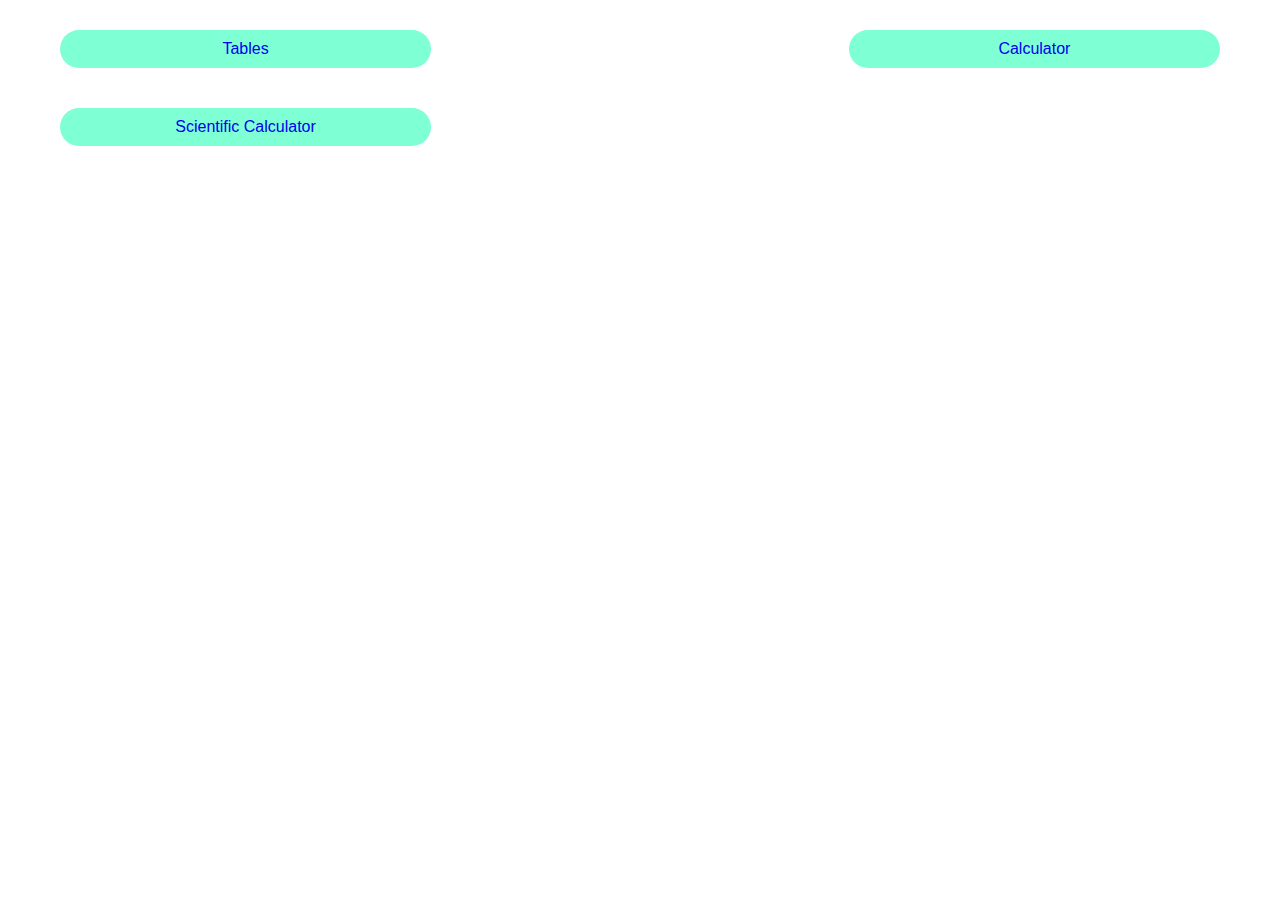
<file: index.html>
<!DOCTYPE html>
<html lang="en">
<head>
    <meta charset="UTF-8">
    <meta name="viewport" content="width=device-width, initial-scale=1.0">
    <link rel="stylesheet" href="style.css">
    <title>Javascript Practice</title>
</head>
<body>
    <div class="container">
    <a id="table" href="./chapters/tables.html">Tables</a>
    <a id="table" href="./chapters/calculator.html">Calculator</a>
    <a id="table" href="./chapters/Scientific calculator.html">Scientific Calculator</a>
</div>
</body>
</html>
</file>
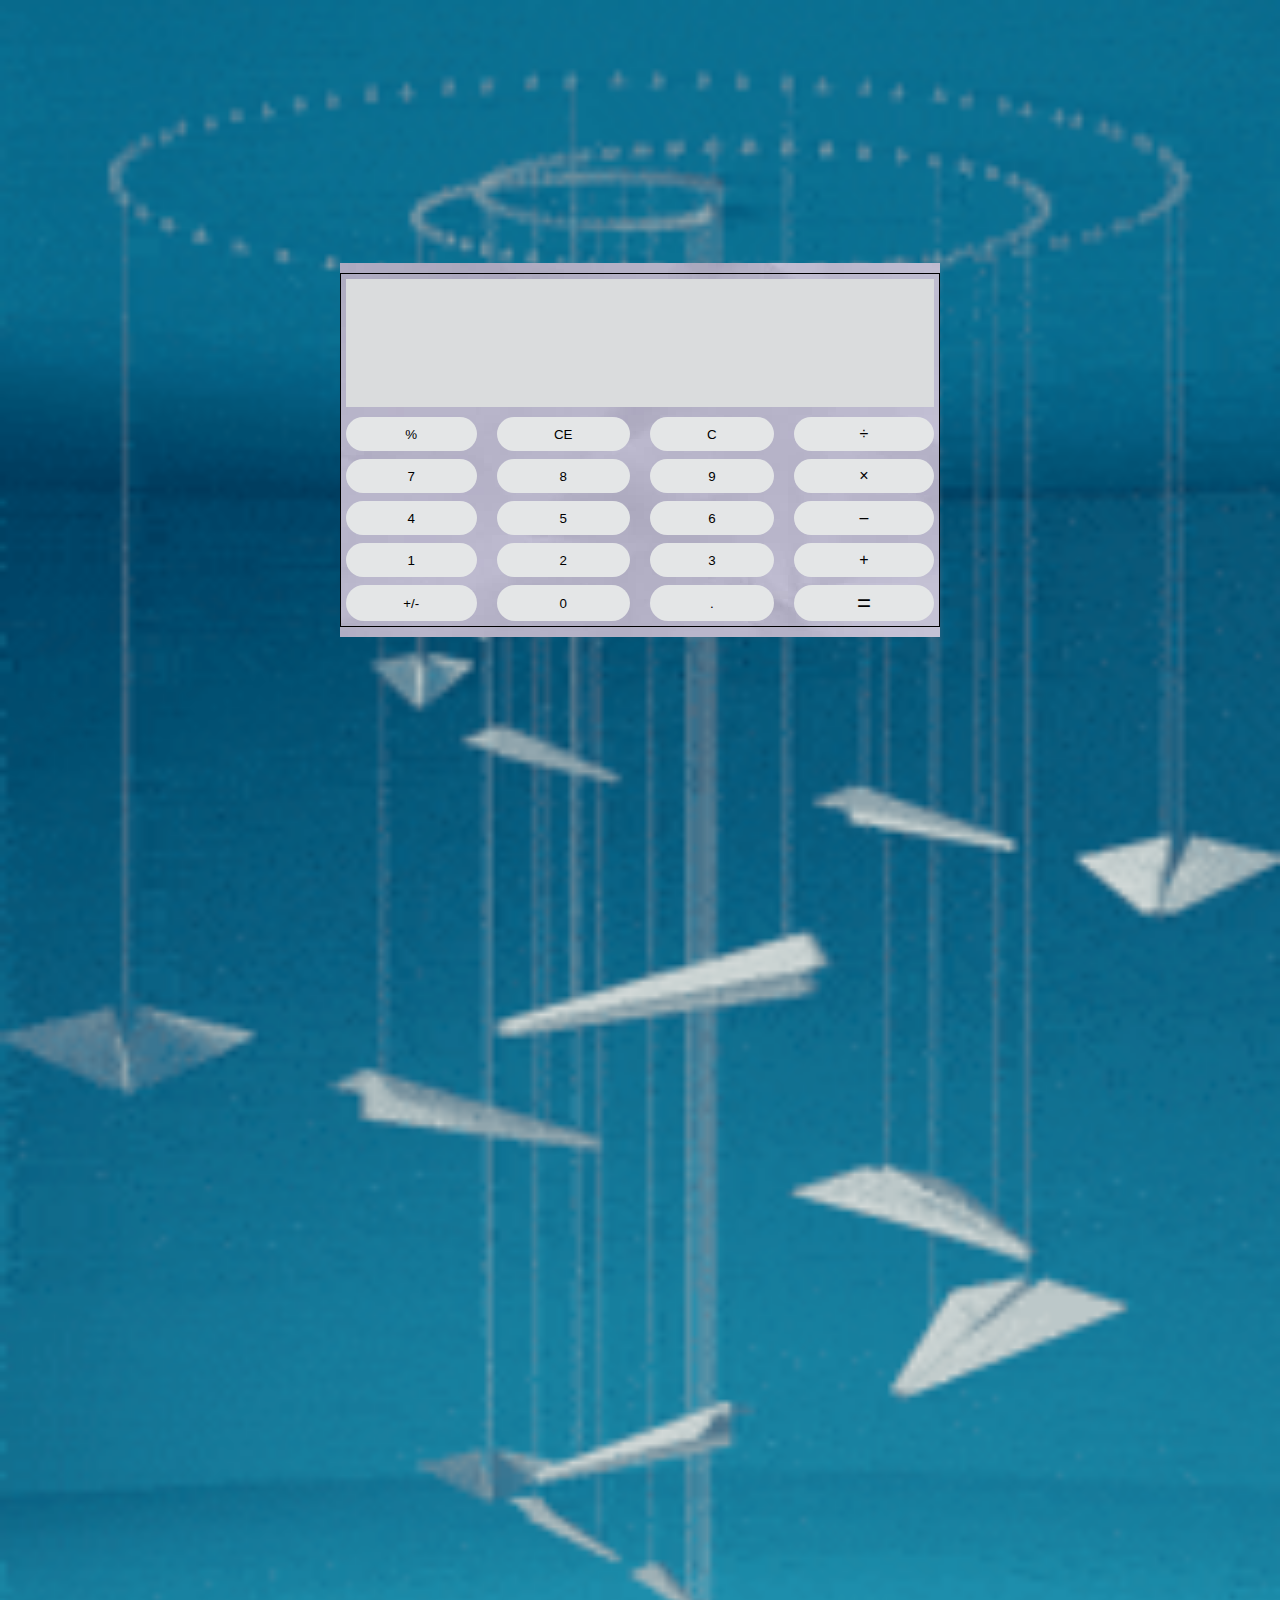
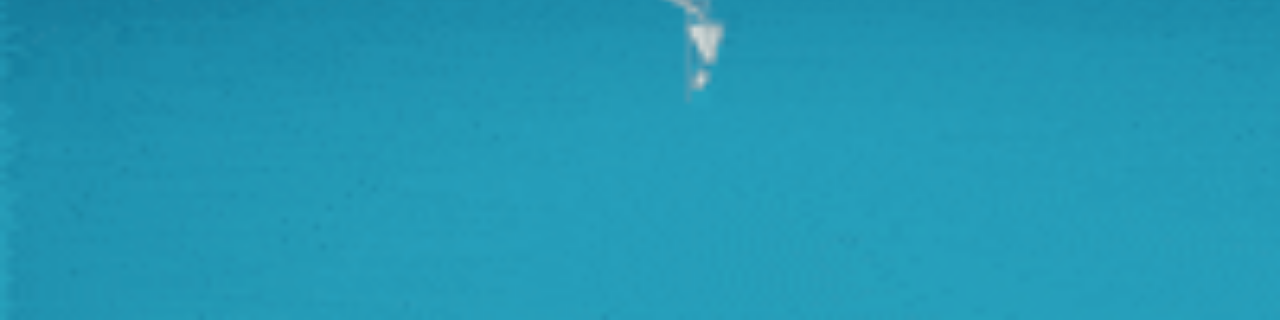
<file: chapters/calculator.html>
<!DOCTYPE html>
<html lang="en">
<head>
    <meta charset="UTF-8">
    <meta name="viewport" content="width=device-width, initial-scale=1.0">
    <title>Calculator</title>
    <link rel="stylesheet" href="calculator.css">
</head>
<body>
    <img id="background" src="./tumblr_nqn5a0IY4P1qilpmuo1_400.gif" alt="">
    <div class="container">
        <div class="tableContainer">
<div class="table">
    <td><input type="text" id="result1" class="screen1" disabled></td>
        <td><input type="text" id="result2" class="screen2" disabled></td>
        
        <td><input type="text" id="result3" class="screen3" disabled ></td>
<div class="tableButton">
        <td>
            <input type="button" id="button" value="%" onclick="display('%')" class="operator">
        </td>
        <td>
            <input type="button" id="button" value="CE" onclick="clearScreen1()" class="operater">
        </td>
        <td>
            <input type="button" id="button" value="C" onclick="clearScreen()" class="operater">
        </td>
    <td>
        <input type="button" id="button2" value="÷" onclick="display('/')" class="operater">
    </td>
   
    

        <td>
            <input type="button" id="button" value="7" onclick="display('7')" class="number">
        </td>
        <td>
            <input type="button" id="button" value="8" onclick="display('8')" class="number">

        </td>
        <td>
            <input type="button" id="button" value="9" onclick="display('9')" class="number">

        </td>
        <td>
            <input type="button" id="button2" value="×" onclick="display('*')" class="operater">
        </td>
    

        <td>
            <input type="button" id="button" value="4" onclick="display('4')" class="number">
        </td>
        <td>
            <input type="button" id="button" value="5" onclick="display('5')" class="number">

        </td>
        <td>
            <input type="button" id="button" value="6" onclick="display('6')" class="number">

        </td>
        <td>
            <input type="button" id="button2" value="–" onclick="display('-')" class="operater"> 
        </td>
    

        <td>
            <input type="button" id="button" value="1" onclick="display('1')" class="number">
        </td>
        <td>
            <input type="button" id="button" value="2" onclick="display('2')" class="number">

        </td>
        <td>
            <input type="button" id="button" value="3" onclick="display('3')" class="number">

        </td>
        <td>
            <input type="button" id="button2" value="+" onclick="display('+')" class="operater">
        </td>
    

        <td>
            <input type="button" id="button" value="+/-" onclick="display('')" class="number">
        </td>
        <td>
            <input type="button" id="button" value="0" onclick="display('0')" class="number">

        </td>
        <td>
            <input type="button" id="button" value="." onclick="display('.')" class="number">

        </td>
        <td>
            <input type="button" id="button1" value="=" onclick="solve1()" class="egual">
           
        </td>
    </div>
</div>
</div>
    </div>
<script src="calculator.js"></script>
</body>
</html>
</file>
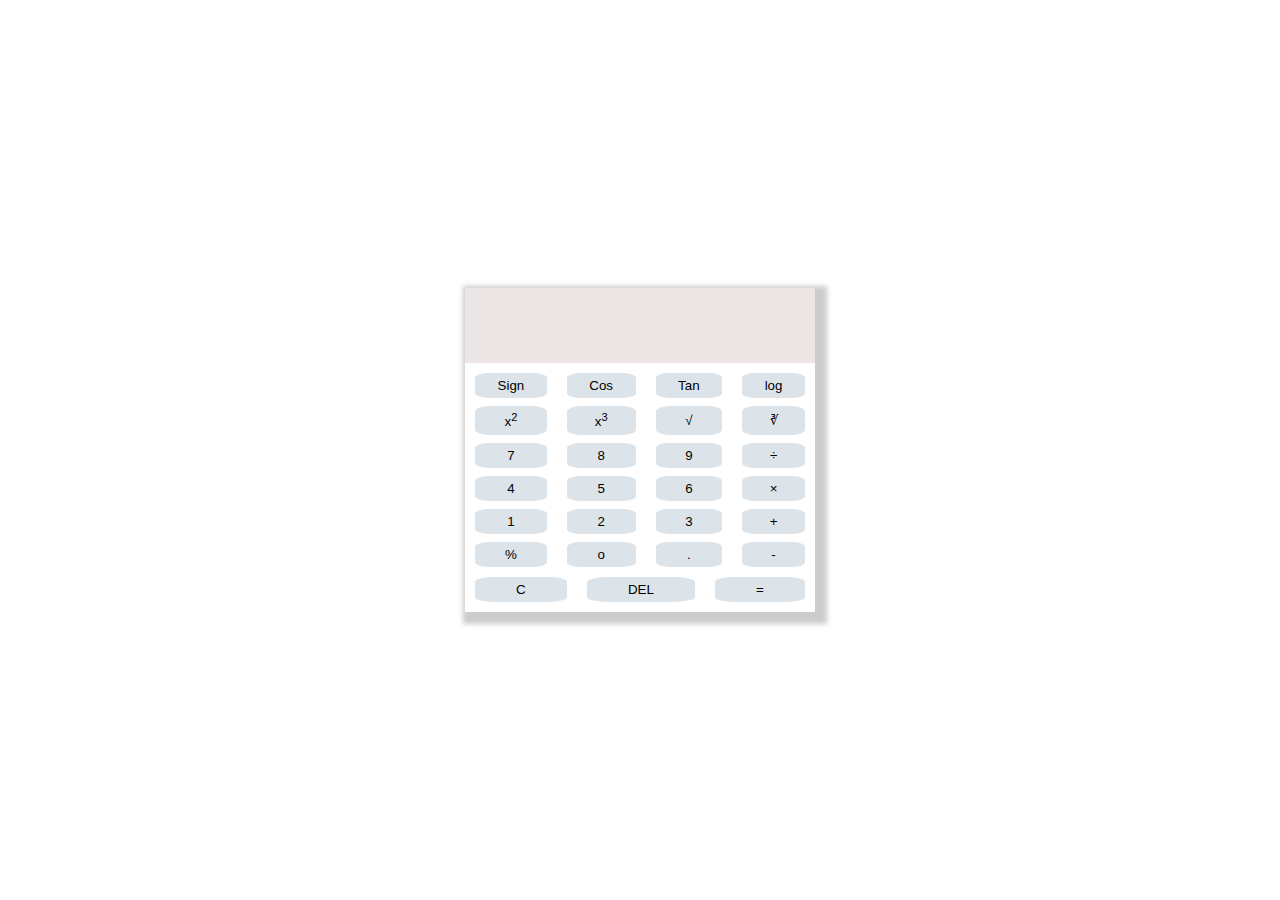
<file: chapters/Scientific calculator.html>
<!DOCTYPE html>
<html lang="en">
<head>
    <meta charset="UTF-8">
    <meta name="viewport" content="width=device-width, initial-scale=1.0">
    <title>Scientific Calculator</title>
    <link rel="stylesheet" href="Scientific calculator.css">
</head>
<body>
    <div class="body">
    <div class="container">
    <form name="cal" >
<input  type="text" name="text" id="screen" >
    </form>
   
<div class="buttons">
    <button id="butt" onclick="document.cal.text.value=Math.sign(document.cal.text.value) ">
Sign
    </button>
    <button id="butt" onclick="document.cal.text.value=Math.cos(document.cal.text.value)">
Cos
    </button>
    <button id="butt" onclick="document.cal.text.value=Math.ten(document.cal.text.value)">
Tan
    </button>
    <button id="butt" onclick="document.cal.text.value=Math.log(document.cal.text.value)">
log
    </button>
    <button id="butt" onclick="document.cal.text.value=Math.pow(document.cal.text.value,2)">
x<sup>2</sup>
    </button>
    <button id="butt" onclick="document.cal.text.value=Math.pow(document.cal.text.value,3)">
        x<sup>3</sup>
    </button>
    <button id="butt" onclick="document.cal.text.value=Math.sqrt(document.cal.text.value,1/2)">
√
    </button>
    <button id="butt" onclick="document.cal.text.value=Math.cbrt(document.cal.text.value,1/3)">
∛
    </button>
    <button id="butt" onclick="document.cal.text.value+='7'">
7
    </button>
    <button id="butt" onclick="document.cal.text.value+='8'">
8
    </button>
    <button id="butt" onclick="document.cal.text.value+='9'">
9
    </button>
    <button id="butt" onclick="document.cal.text.value+='/'">
        ÷
    </button>
    <button id="butt" onclick="document.cal.text.value+='4'">
4
    </button>
    <button id="butt" onclick="document.cal.text.value+='5'">
5
    </button>
    <button id="butt" onclick="document.cal.text.value+='6'">
6
    </button>

    <button id="butt" onclick="document.cal.text.value+='*'">
        ×
    </button>
    <button id="butt" onclick="document.cal.text.value+='1'">
1
    </button>
    <button id="butt" onclick="document.cal.text.value+='2'">
2
    </button>
    <button id="butt" onclick="document.cal.text.value+='3'">
3
    </button>
    <button id="butt" onclick="document.cal.text.value+='+'">
        +
    </button>
    <button id="butt" onclick="document.cal.text.value+='%'">
        %
    </button>
    <button id="butt" onclick="document.cal.text.value+='0'">
o
    </button>
    <button id="butt" onclick="document.cal.text.value+='.'">
.
    </button>


    <button id="butt" onclick="document.cal.text.value+='-'">
-
    </button>

</div>
<div class="buttons1">
    <button id="butt" onclick="document.cal.text.value=''">
C
    </button>
    <button id="butt" onclick="del()">
DEL
    </button>
    <button id="butt" onclick="document.cal.text.value=eval(document.cal.text.value)">
=
    </button>
</div>
</div>
</div>

<script type="text/javascript">
function del() {
    var x= document.getElementById('screen').value;
    document.getElementById('screen').value =x.substr(0,x.length-1);
}
</script>
</body>
</html>
</file>
<file: style.css>
*{
    padding: 0%;
    margin: 0%;
    box-sizing: border-box;
    font-family: Arial, Helvetica, sans-serif;
    font-weight: 400;
}
.container{
    width: 100%;
    display: grid;
    grid-template-columns:32% 32%;
    justify-content: space-between;
   padding: 30px 60px;
   column-gap: 40px;
   row-gap: 40px;
}
#table{
    width: 100%;
    text-decoration: none;
    padding: 10px 0px;
    text-align: center;
    border: 1px solid rgb(192, 189, 189);
    background-color: aquamarine;
    border-radius: 20px;
    border: none;
    outline: none;
}
#table:hover{
    width: 95%;
    color: brown;
    background-color: antiquewhite;
}
@media only screen and (max-width:600px) {
    .container{
        width: 100%;
        display: grid;
        grid-template-columns:80% ;
       padding: 30px;
       column-gap: 30px;
    }
}
</file>
<file: chapters/calculator.css>
*{
    padding: 0%;
    margin: 0%;
    box-sizing: border-box;
    overflow: hidden;
}
body{
    width: 100%;
    display: flex;
    justify-content: center;
}
#background{
    width: 100%;
    object-fit: fill;
    position: absolute;
    z-index: -1;
}
.container{
    max-width:600px;
    width: 100%;
    height: 100vh;
    display: flex;
    justify-content: center;
    align-items: center;
}
.tableContainer{
    width: 100%;
background-image: url('paper.gif');
padding: 10px 0px;
}
.table{
width: 100%;
border: 1px solid;
padding: 5px;
}

.screen1{
    width: 100%;
    padding: 40px 10px;
    padding-bottom: 3px;
    text-align: right;
    border: none;
    outline: none;
    background-color: rgb(218, 220, 221);
}

.screen2{
    width: 100%;
    padding: 10px 10px;
    text-align: right;
    border: none;
    outline: none;
    background-color: rgb(218, 220, 221);
}
.screen3{
    width: 100%;
    padding: 10px 10px;
    text-align: right;
    margin-bottom: 10px;
    border: none;
    outline: none;
    background-color: rgb(218, 220, 221);
}

.tableButton{
    width: 100%;
    display: grid;
    grid-template-columns: auto auto auto auto;
    column-gap: 20px;
    row-gap: 8px;
}
#button{
    width: 100%;
    /* padding: 10px 10px; */
    border: none;
    outline: none;
    background-color: rgb(228, 230, 231);
    border-radius: 100px;
}
#button2{
    width: 100%;
    font-size:medium;
    padding: 8px ;
    border: none;
    outline: none;
    background-color: rgb(228, 230, 231);
     border-radius: 100px;
}
#button1{
    width: 100%;
    font-size: x-large;
    padding: 4px ;
    border: none;
    outline: none;
    background-color: rgb(228, 230, 231);
     border-radius: 100px;
}
#button:hover {
    background-color: rgb(162, 229, 250);
}
#button1:hover {
    background-color: rgb(162, 229, 250);
}
#button2:hover {
    background-color: rgb(162, 229, 250);
}
#button:active {
    background-color: rgb(72, 146, 168);
}
#button1:active {
    background-color: rgb(72, 146, 168);
}
#button2:active {
    background-color: rgb(72, 146, 168);
}

@media only screen and (max-width:835px) {
    .tableContainer{
        width: 40%;
    }
   
}
@media only screen and (max-width:655px) {
    .tableContainer{
        width: 50%;
    }
}

@media only screen and (max-width:510px) {
    #background{
        display: none;
    }
    .container{
        max-width:800px;
    }
    .tableContainer{
        width: 100%;
        height: 100%;
    }
   
    .table{
        width: 100%;
        border: none;
        padding: 5px;
        }
        .tableButton{
            padding: 20px 0px;
            column-gap: 15px;
            row-gap: 10px;
        }
        #button{
            padding: 15px 0px;
font-size: medium;
        }
        #button2{
            padding: 10px 0px ;
            font-size: medium;
        }
        #button1{
            padding: 10px 0px ;
            font-size: x-large;
        }
        
}
@media only screen and (max-width:363px) {
    .tableContainer{
        width: 80%;
    }
}
@media only screen and (max-width:321px) {
    .tableButton{
        column-gap: 5px;
    }
    #button{
        width: 100%;
        padding: 10px 10px;
    }
}
</file>
<file: chapters/Scientific calculator.css>
*{
    padding: 0%;
    margin: 0%;
    box-sizing: border-box;
}
.body{
    width: 100%;
    max-height: 100vh;
    height: 100vh;
    display: flex;
    justify-content: center;
align-items: center;
    
}
.container{
    max-width: 350px;
    width: 100%;
    box-shadow: 5px 5px 5px 7px rgb(204, 204, 204);
}
#form{
    display: flex;
    flex-direction: column;
}
.screen1{
    width: 100%;
    border: none;
outline: none;
background-color: rgb(236, 229, 229);
padding: 20px 20px;
padding-bottom: 0px;
text-align: right;
}
#screen{
    width: 100%;
    border: none;
outline: none;
background-color: rgb(236, 229, 229);
padding: 30px 20px;
text-align: right;
}
.buttons{
    width: 100%;
    display: grid;
    grid-template-columns: auto auto auto auto;
    text-align: center;
    column-gap: 20px;
    row-gap: 8px;
    padding: 10px;
}
.buttons1{
    width: 100%;
    display: grid;
    grid-template-columns: auto auto auto ;
    column-gap: 20px;
    padding: 0px 10px;
    padding-bottom: 10px;
}
#butt{
    padding: 5px 0px;
    border-radius: 20%;
    outline: none;
    border: none;
    background-color: rgb(221, 228, 233);
}
#butt:hover{
    background-color: rgb(196, 228, 228);
}




@media only screen and (max-width:400px) {
    .container{
        max-width: 270px;
        padding: 10px;
    }
}
</file>
